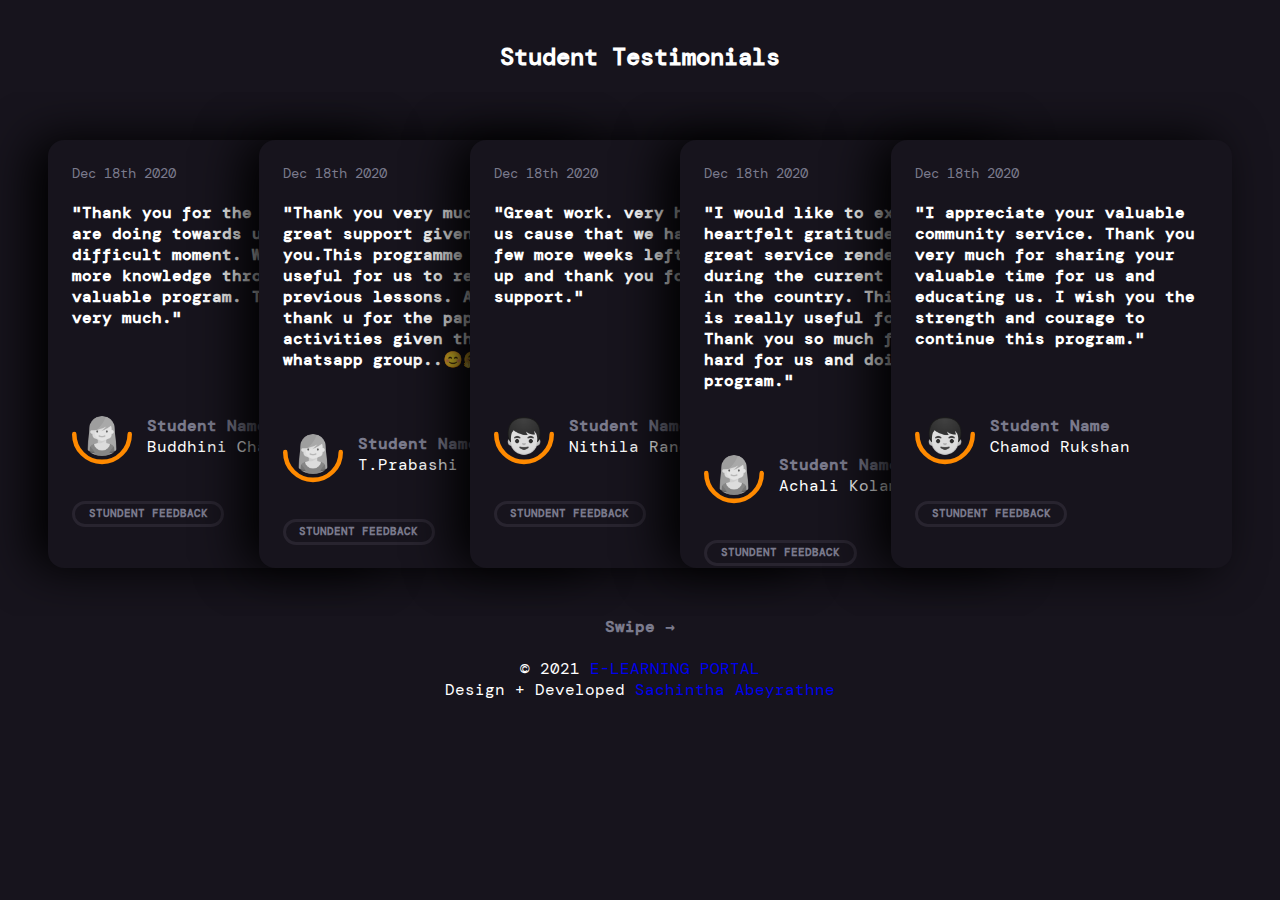
<file: testimonials.html>
<!DOCTYPE html>
<html lang="en">
  <head>
    <meta charset="UTF-8" />
    <meta name="viewport" content="width=device-width, initial-scale=1.0" />
    <title>Testimonials| E-Learning Portal</title>
    <link rel="stylesheet" href="testimonials.css" />
    <link rel="icon" type="image/jpeg" href="img/logo.jpeg"/> 
  </head>
  <body>
    <br>
    <h2 align="center"> Student Testimonials</h2>
 <section class="card-list">
      <article class="card">
        <header class="card-header">
          <p>Dec 18th 2020</p>
          <h2>"Thank you for the work you are doing towards us in this difficult moment. We gain more knowledge through this valuable program. Thank you very much."</h2>
        </header>

        <div class="card-author">
          <a class="author-avatar" href="#">
            <img src="img/icon-girl.png" />
          </a>
          <svg class="half-circle" viewBox="0 0 106 57">
            <path d="M102 4c0 27.1-21.9 49-49 49S4 31.1 4 4"></path>
          </svg>

          <div class="author-name">
            <div class="author-name-prefix">Student Name</div>
            Buddhini Chamathsara 
          </div>
        </div>
        <div class="tags">
          <a href="#">stundent feedback</a>
        </div>
      </article>

      <article class="card">
        <header class="card-header">
          <p>Dec 18th 2020</p>
          <h2>"Thank you very much for the great support given by you.This programme is very useful for us to remind our previous lessons.
            As well as thank u for the papers and activities given through the whatsapp group..😊🤗🙏."</h2>
        </header>
    
        <div class="card-author">
          <a class="author-avatar" href="#">
            <img src="img/icon-girl.png" />
          </a>
          <svg class="half-circle" viewBox="0 0 106 57">
            <path d="M102 4c0 27.1-21.9 49-49 49S4 31.1 4 4"></path>
          </svg>
    
          <div class="author-name">
            <div class="author-name-prefix">Student Name</div>
            T.Prabashi
          </div>
        </div>
        <div class="tags">
          <a href="#">stundent feedback</a>
        </div>
      </article>
      
  <article class="card">
    <header class="card-header">
      <p>Dec 18th 2020</p>
      <h2>"Great work. very helpful for us cause that we have only few more weeks left. keep it up and thank you for your support."</h2>
    </header>

    <div class="card-author">
      <a class="author-avatar" href="#">
        <img src="img/img-boypng" />
      </a>
      <svg class="half-circle" viewBox="0 0 106 57">
        <path d="M102 4c0 27.1-21.9 49-49 49S4 31.1 4 4"></path>
      </svg>

      <div class="author-name">
        <div class="author-name-prefix">Student Name</div>
        Nithila Randil
      </div>
    </div>
    <div class="tags">
      <a href="#">stundent feedback</a>
    </div>
  </article>

  <article class="card">
    <header class="card-header">
      <p>Dec 18th 2020</p>
      <h2>"I would like to express my heartfelt gratitude for the great service rendered to us during the current situation in the country. This program is really useful for me. Thank you so much for working hard for us and doing this program."</h2>
    </header>

    <div class="card-author">
      <a class="author-avatar" href="#">
        <img src="img/icon-girl.png" />
      </a>
      <svg class="half-circle" viewBox="0 0 106 57">
        <path d="M102 4c0 27.1-21.9 49-49 49S4 31.1 4 4"></path>
      </svg>

      <div class="author-name">
        <div class="author-name-prefix">Student Name</div>
        Achali Kolambage
      </div>
    </div>
    <div class="tags">
      <a href="#">stundent feedback</a>
    </div>
  </article>

<article class="card">
  <header class="card-header">
    <p>Dec 18th 2020</p>
    <h2>"I appreciate your valuable community service. Thank you very much for sharing your valuable time for us and educating us. I wish you the strength and courage to continue this program."</h2>
  </header>

  <div class="card-author">
    <a class="author-avatar" href="#">
      <img src="img/img-boypng" />
    </a>
    <svg class="half-circle" viewBox="0 0 106 57">
      <path d="M102 4c0 27.1-21.9 49-49 49S4 31.1 4 4"></path>
    </svg>

    <div class="author-name">
      <div class="author-name-prefix">Student Name</div>
      Chamod Rukshan 
    </div>
  </div>
  <div class="tags">
    <a href="#">stundent feedback</a>
  </div>
</article>
</section>
<div class="author-name-prefix" align="center">Swipe →</div><br>
<div align="center"> © 2021 <a href="https://e-learning-portalofficial.netlify.app">E-LEARNING PORTAL</a> <br>Design + Developed <a href="https://www.sachinthaabeyrathne.com/" target="_blank">Sachintha Abeyrathne</a>
</div>
</body>
</html>
</file>
<file: testimonials.css>
@import url('https://fonts.googleapis.com/css2?family=DM+Mono:wght@300;400;500&display=swap');

body {
    padding: 0;
    margin: 0;
    background-color: #17141d;
    color: white;
    font-family: 'DM Mono', monospace;
    overflow-x: hidden;
}

a {
    text-decoration: none;
}

.card-list {
    display: flex;
    padding: 3rem;
    overflow-x: scroll;
}

.card-list::-webkit-scrollbar {
    width: 10px;
    height: 10px;
}
.card-list::-webkit-scrollbar-thumb {
    background: #201c29;
    border-radius: 10px;
    box-shadow: inset 2px 2px 2px hsla(0,0%,100%,.25), inset -2px -2px 2px rgba(0,0,0,.25);
}

.card-list::-webkit-scrollbar-track {
    background: linear-gradient(90deg,#201c29,#201c29 1px,#17141d 0,#17141d);
}


.card {
    height: 380px;
    width: 320px;
    min-width: 280px;
    padding: 1.5rem;
    border-radius: 16px;
    background: #17141d;
    box-shadow: -1rem 0 3rem #000;
    display: flex;
    flex-direction: column;
    transition: .2s;
    margin: 0;
    scroll-snap-align: start;
    clear: both;
    position: relative;
}

.card:focus-within~.card, .card:hover~.card {
    transform: translateX(130px);
}

.card:hover {
    transform: translateY(-1rem);
}

.card:not(:first-child) {
    margin-left: -130px;
}


.card-header {
    margin-bottom: auto;
}

.card-header p {
    font-size: 14px;
    margin: 0 0 1rem;
    color: #7a7a8c;
}

.card-header h2 {
    font-size: 16px;
    margin: .25rem 0 auto;
    text-decoration: none;
    color: inherit;
    border: 0;
    display: inline-block;
    cursor: pointer;
}

.card-header h2:hover {
    background: linear-gradient(90deg,#ff8a00,#e52e71);
    text-shadow: none;
    -webkit-text-fill-color: transparent;
    -webkit-background-clip: text;
    background-clip: text;
}

.card-author {
    margin: 3rem 0 0;
    display: grid;
    grid-template-columns: 75px 1fr;
    align-items: center;
    position: relative;
}

.author-avatar {
    grid-area: auto;
    align-self: start;
    position: relative;
    box-sizing: border-box;
}

.author-avatar img {
    width: 40px;
    height: 40px;
    border-radius: 50%;
    filter: grayscale(100%);
    display: block;
    overflow: hidden;
    margin: 16px 10px;
}

.author-name {
    grid-area: auto;
    box-sizing: border-box;
}

.author-name-prefix {
    font-style: normal;
    font-weight: 700;
    color: #7a7a8c;
}

.half-circle {
    position: absolute;
    bottom: 0;
    left: 0;
    width: 60px;
    height: 48px;
    fill: none;
    stroke: #ff8a00;
    stroke-width: 8;
    stroke-linecap: round;
    pointer-events: none;
}

.tags {
    margin: 1rem 0 1rem;
    padding: .5rem 0 1rem;
    line-height: 2;
    margin-bottom: 0;
}

.tags a {
    font-style: normal;
    font-weight: 700;
    font-size: .5rem;
    color: #7a7a8c;
    text-transform: uppercase;
    font-size: .66rem;
    border: 3px solid #28242f;
    border-radius: 2rem;
    padding: .2rem .85rem .25rem;
    position: relative;
}

.tags a:hover {
    background: linear-gradient(90deg,#ff8a00,#e52e71);
    text-shadow: none;
    -webkit-text-fill-color: transparent;
    -webkit-background-clip: text;
    -webkit-box-decoration-break: clone;
    background-clip: text;
    border-color: white;
}
</file>
